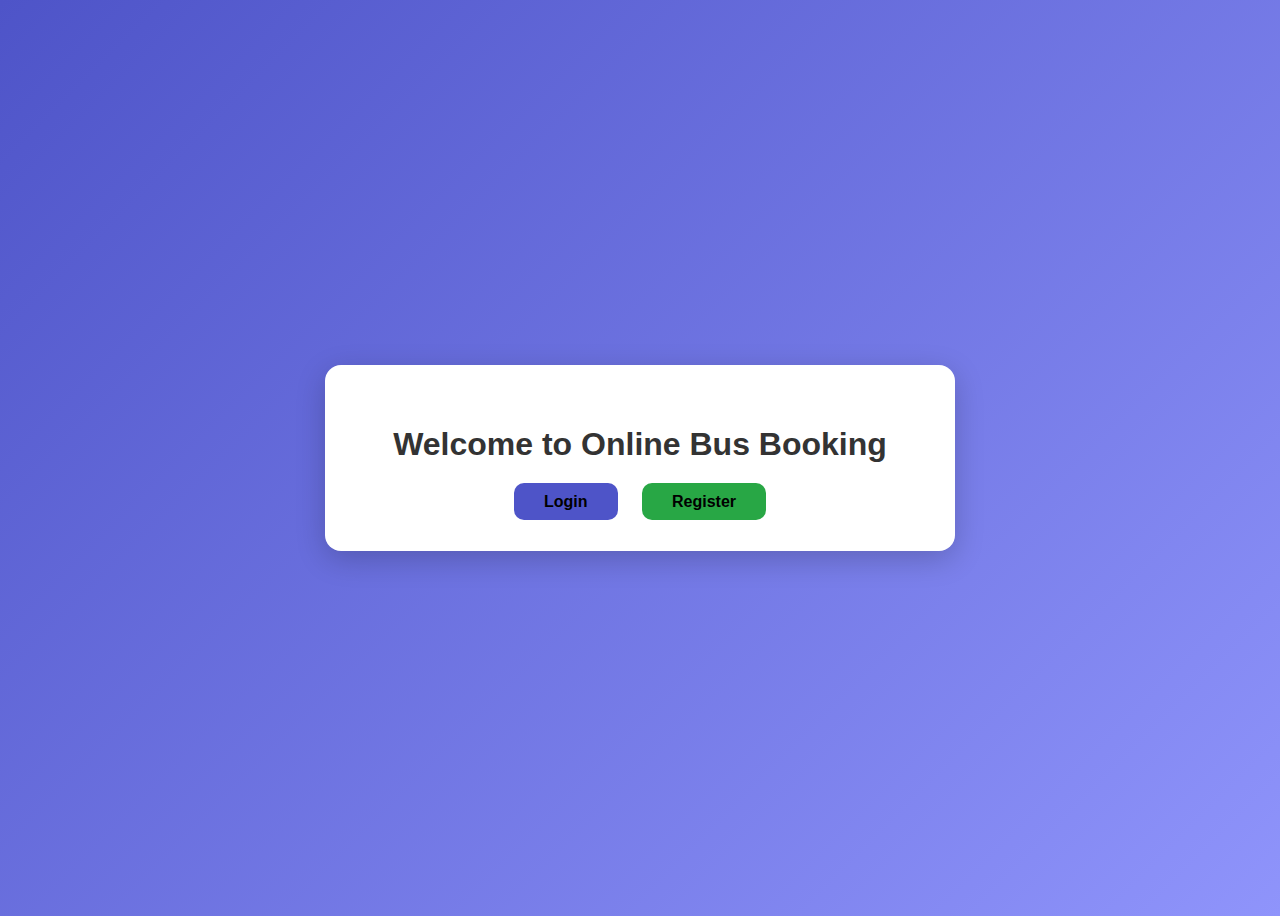
<file: onlineBusBookingdemo/src/main/resources/templates/index.html>
<!DOCTYPE html>
<html xmlns:th="http://www.thymeleaf.org">
<head>
    <meta charset="UTF-8">
    <title>Online Bus Booking</title>
    <link th:href="@{/css/bootstrap.min.css}" rel="stylesheet" />

</head>
<body>
<div class="search-card">
    <h1>Welcome to Online Bus Booking</h1>
    <a class="btn btn-primary" th:href="@{/login}">Login</a>
    <a class="btn btn-success" th:href="@{/register}">Register</a>
</div>
</body> <style>
    body {
      background: linear-gradient(135deg, #4e54c8, #8f94fb);
      height: 100vh;
      display: flex;
      align-items: center;
      justify-content: center;
      font-family: 'Segoe UI', sans-serif;
    }

    .search-card {
      background: #fff;
      border-radius: 16px;
      padding: 40px;
      box-shadow: 0 8px 30px rgba(0, 0, 0, 0.2);
      width: 100%;
      max-width: 550px;
      animation: fadeIn 0.5s ease-in;
      text-align: center;
    }

    @keyframes fadeIn {
      from {
        transform: translateY(20px);
        opacity: 0;
      }
      to {
        transform: translateY(0);
        opacity: 1;
      }
    }

    h1 {
      color: #333;
      margin-bottom: 30px;
      font-weight: 600;
    }

    .btn {
      padding: 10px 30px;
      font-weight: 600;
      margin: 10px;
      border-radius: 10px;
    }

    .btn-primary {
      background-color: #4e54c8;
      border: none;
    }

    .btn-success {
      background-color: #28a745;
      border: none;
    }
</style>
</html>
</file>
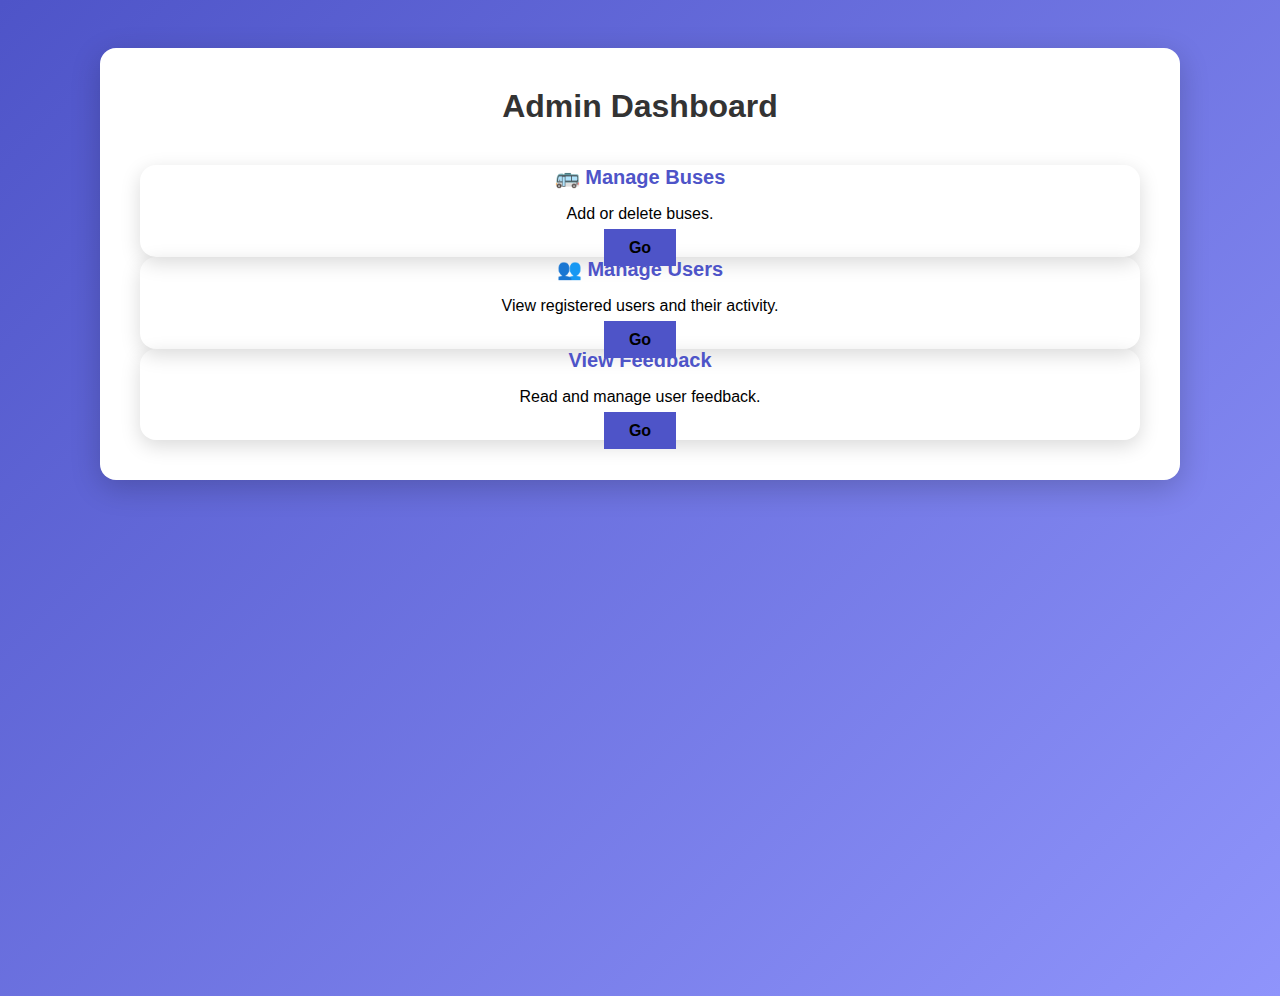
<file: onlineBusBookingdemo/src/main/resources/templates/admin-dasboard.html>
<!DOCTYPE html>
<html xmlns:th="http://www.thymeleaf.org">
<head>
  <meta charset="UTF-8">
  <title>Admin Dashboard</title>
  <link th:href="@{/css/bootstrap.min.css}" rel="stylesheet" />

</head>
<body>
<div class="dashboard-container">
  <div class="dashboard-title">Admin Dashboard</div>

  <div class="row g-4">
    <!-- Manage Buses -->
    <div class="col-md-4">
      <div class="card p-3">
        <div class="card-body">
          <div class="card-title">🚌 Manage Buses</div>
          <p class="card-text">Add or delete buses.</p>
          <a th:href="@{/admin/buses}" class="btn btn-primary">Go</a>
        </div>
      </div>
    </div>

    <!-- Manage Users -->
    <div class="col-md-4">
      <div class="card p-3">
        <div class="card-body">
          <div class="card-title">👥 Manage Users</div>
          <p class="card-text">View registered users and their activity.</p>
          <a th:href="@{/admin/users}" class="btn btn-primary">Go</a>
        </div>
      </div>
    </div>

    <!-- View Feedback -->
    <div class="col-md-4">
      <div class="card p-3">
        <div class="card-body">
          <div class="card-title">View Feedback</div>
          <p class="card-text">Read and manage user feedback.</p>
          <a th:href="@{/admin/feedback}" class="btn btn-primary">Go</a>
        </div>
      </div>
    </div>
  </div>
</div>
</body> <style>
  body {
    background: linear-gradient(135deg, #4e54c8, #8f94fb);
    min-height: 100vh;
    font-family: 'Segoe UI', sans-serif;
    padding: 40px;
  }

  .dashboard-container {
    background: #fff;
    border-radius: 16px;
    padding: 40px;
    max-width: 1000px;
    margin: auto;
    box-shadow: 0 8px 30px rgba(0, 0, 0, 0.2);
    animation: fadeIn 0.5s ease-in;
  }

  .dashboard-title {
    text-align: center;
    font-size: 32px;
    font-weight: 700;
    margin-bottom: 40px;
    color: #333;
  }

  .card {
    border-radius: 16px;
    box-shadow: 0 6px 20px rgba(0, 0, 0, 0.15);
    transition: transform 0.2s ease;
  }

  .card:hover {
    transform: translateY(-5px);
  }

  .card-body {
    text-align: center;
  }

  .card-title {
    font-size: 20px;
    font-weight: 600;
    color: #4e54c8;
  }

  .btn-primary {
    background-color: #4e54c8;
    border: none;
    padding: 10px 25px;
    margin-top: 15px;
    font-weight: 600;
  }

  .btn-primary:hover {
    background-color: #3b3fc4;
  }

  @keyframes fadeIn {
    from { transform: translateY(20px); opacity: 0; }
    to { transform: translateY(0); opacity: 1; }
  }
</style>
</html>
</file>
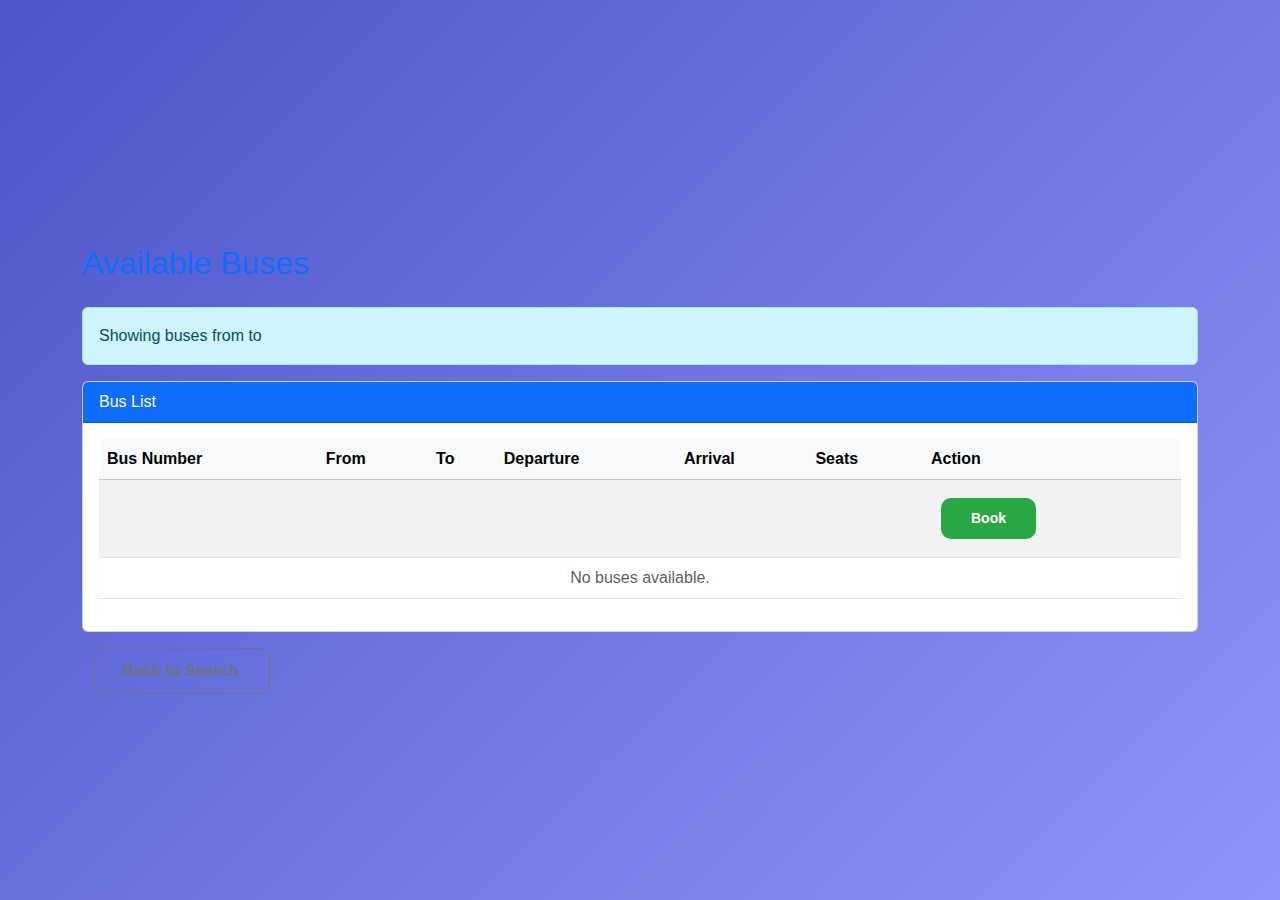
<file: onlineBusBookingdemo/src/main/resources/templates/all-buses.html>
<!DOCTYPE html>
<html xmlns:th="http://www.thymeleaf.org">
<head>
  <title>Available Buses</title>
  <link href="https://cdn.jsdelivr.net/npm/bootstrap@5.3.0/dist/css/bootstrap.min.css" rel="stylesheet">
</head>
<body>
<div class="container mt-5">
  <h2 class="mb-4 text-primary">Available Buses</h2>

  <!-- Optional: Route Info -->
  <div th:if="${fromCity != null and toCity != null}" class="alert alert-info">
    Showing buses from <strong th:text="${fromCity}"></strong> to <strong th:text="${toCity}"></strong>
  </div>

  <!-- Bus Table -->
  <div class="card">
    <div class="card-header bg-primary text-white">Bus List</div>
    <div class="card-body">
      <table class="table table-striped table-hover">
        <thead class="table-light">
        <tr>
          <th>Bus Number</th>
          <th>From</th>
          <th>To</th>
          <th>Departure</th>
          <th>Arrival</th>
          <th>Seats</th>
          <th>Action</th>
        </tr>
        </thead>
        <tbody>
        <tr th:each="bus : ${buses}">
          <td th:text="${bus.busNumber}"></td>
          <td th:text="${bus.fromCity}"></td>
          <td th:text="${bus.toCity}"></td>
          <td th:text="${bus.departureTime}"></td>
          <td th:text="${bus.arrivalTime}"></td>
          <td th:text="${bus.seats}"></td>
          <td>
            <a th:href="@{'/user/book-seat/' + ${bus.id}}" class="btn btn-sm btn-success">Book</a>
          </td>
        </tr>
        <tr th:if="${#lists.isEmpty(buses)}">
          <td colspan="7" class="text-center text-muted">No buses available.</td>
        </tr>
        </tbody>
      </table>
    </div>
  </div>

  <a href="/user/search" class="btn btn-outline-secondary mt-3">Back to Search</a>
</div>
</body>
<style>
  body {
    background: linear-gradient(135deg, #4e54c8, #8f94fb);
    height: 100vh;
    display: flex;
    align-items: center;
    justify-content: center;
    font-family: 'Segoe UI', sans-serif;
  }

  .search-card {
    background: #fff;
    border-radius: 16px;
    padding: 40px;
    box-shadow: 0 8px 30px rgba(0, 0, 0, 0.2);
    width: 100%;
    max-width: 550px;
    animation: fadeIn 0.5s ease-in;
    text-align: center;
  }

  @keyframes fadeIn {
    from {
      transform: translateY(20px);
      opacity: 0;
    }
    to {
      transform: translateY(0);
      opacity: 1;
    }
  }

  h1 {
    color: #333;
    margin-bottom: 30px;
    font-weight: 600;
  }

  .btn {
    padding: 10px 30px;
    font-weight: 600;
    margin: 10px;
    border-radius: 10px;
  }

  .btn-primary {
    background-color: #4e54c8;
    border: none;
  }

  .btn-success {
    background-color: #28a745;
    border: none;
  }
</style>
</html>
</file>
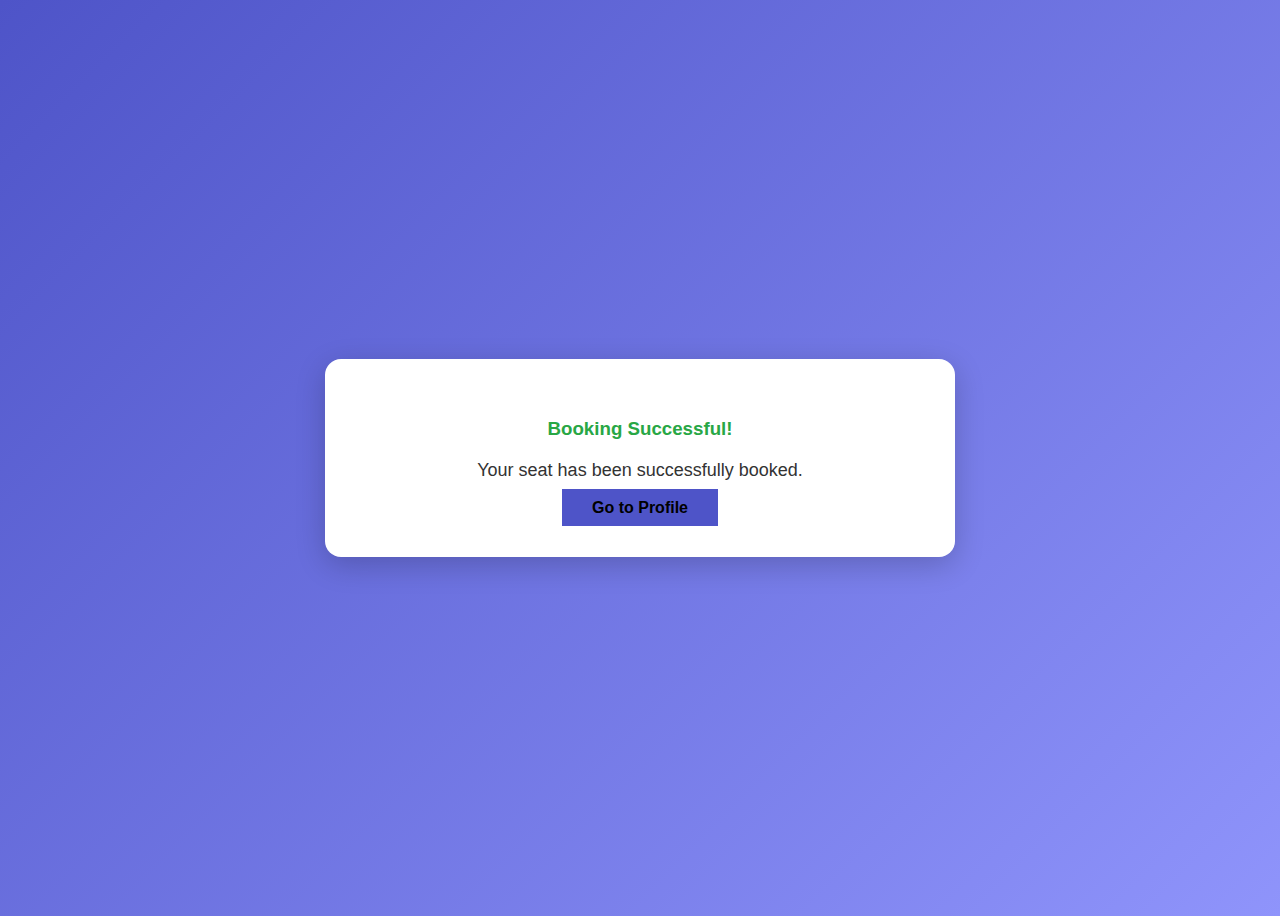
<file: onlineBusBookingdemo/src/main/resources/templates/booking-success.html>
<!DOCTYPE html>
<html xmlns:th="http://www.thymeleaf.org">
<head>
    <meta charset="UTF-8">
    <title>Booking Confirmed</title>
    <link th:href="@{/css/bootstrap.min.css}" rel="stylesheet"/>
    <style>
        body {
          background: linear-gradient(135deg, #4e54c8, #8f94fb);
          height: 100vh;
          display: flex;
          align-items: center;
          justify-content: center;
          font-family: 'Segoe UI', sans-serif;
        }

        .search-card {
          background: #fff;
          border-radius: 16px;
          padding: 40px;
          box-shadow: 0 8px 30px rgba(0, 0, 0, 0.2);
          width: 100%;
          max-width: 550px;
          animation: fadeIn 0.5s ease-in;
          text-align: center;
        }

        @keyframes fadeIn {
          from { transform: translateY(20px); opacity: 0; }
          to { transform: translateY(0); opacity: 1; }
        }

        h3 {
          color: #28a745;
          font-weight: 700;
        }

        p {
          font-size: 18px;
          margin-top: 20px;
          color: #333;
        }

        .btn-primary {
          margin-top: 30px;
          background-color: #4e54c8;
          border: none;
          font-weight: 600;
          padding: 10px 30px;
        }
    </style>
</head>
<body>

<div class="search-card">
    <input type="hidden" name="userId" th:value="${userId}" />
    <h3>Booking Successful!</h3>
    <p>Your seat has been successfully booked.</p>
    <a th:href="@{'/profile/' + ${userId}}" class="btn btn-primary">Go to Profile</a>
</div>
</body>
</html>
</file>
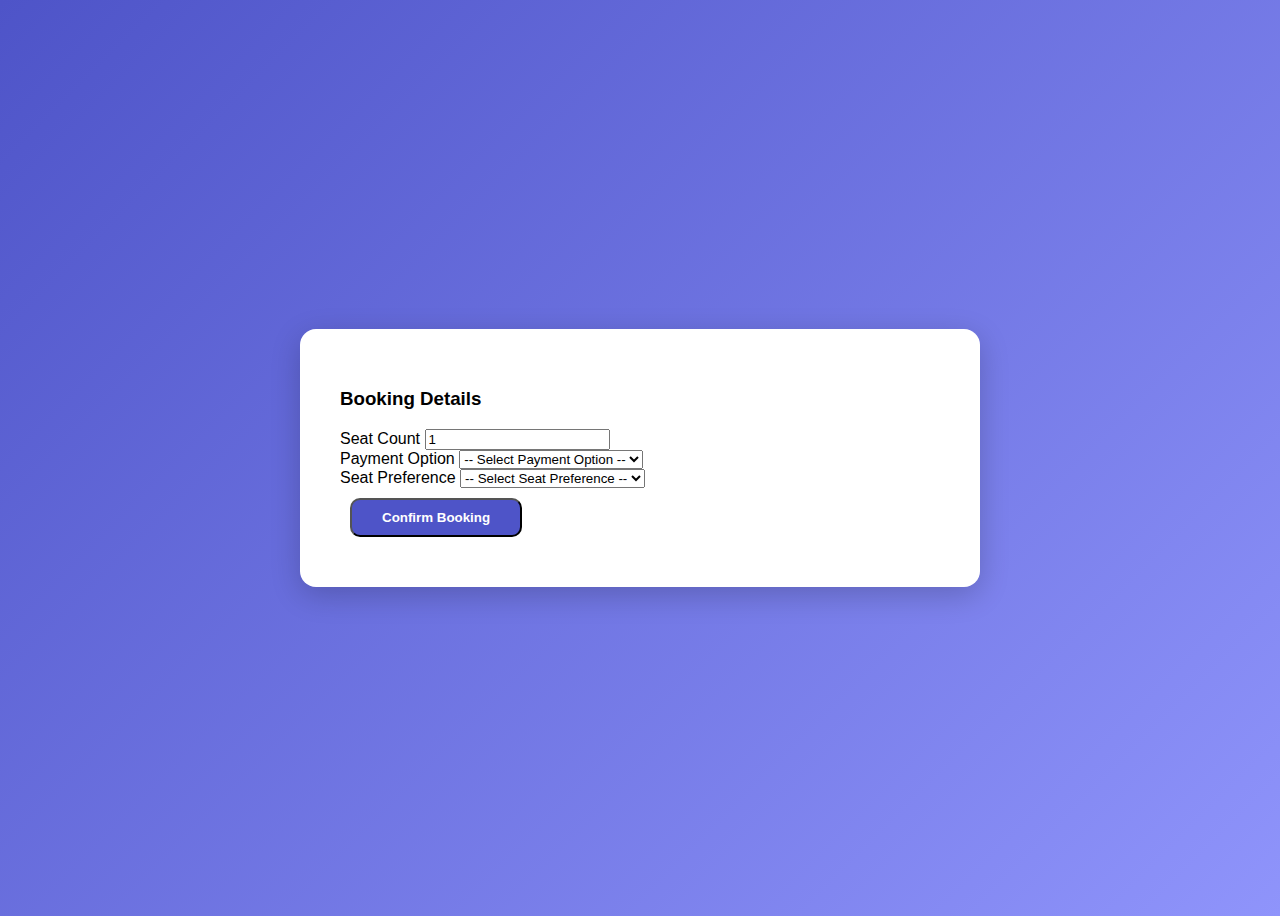
<file: onlineBusBookingdemo/src/main/resources/templates/booking.html>
<!DOCTYPE html>
<html xmlns:th="http://www.thymeleaf.org">
<head>
    <meta charset="UTF-8">
    <title>Confirm Booking</title>
    <link rel="stylesheet" th:href="@{/css/bootstrap.min.css}" />
    <style>
        body {
          background: linear-gradient(135deg, #4e54c8, #8f94fb);
          min-height: 100vh;
          display: flex;
          align-items: center;
          justify-content: center;
        }

        .booking-form {
          background: #fff;
          border-radius: 16px;
          padding: 40px;
          box-shadow: 0 8px 30px rgba(0, 0, 0, 0.2);
          width: 100%;
          max-width: 600px;
        }

        .form-label {
          font-weight: 500;
        }

        .btn-book {
          background-color: #4e54c8;
          color: white;
          font-weight: 600;
        }

        .form-control[readonly] {
          background-color: #f9f9f9;
        }
    </style>
</head>
<body>

<div class="booking-form">
    <h3 class="text-center mb-4">Booking Details</h3>

    <form th:action="@{/confirm-booking}" method="post" th:object="${booking}">
        <!-- Hidden fields -->
        <input type="hidden" name="userId" th:value="${userId}" />
        <input type="hidden" name="busId" th:value="${busId}" />

        <input type="hidden" id="pricePerSeat" th:value="${pricePerSeat}" />

        <!-- Seat Count -->
        <div class="mb-3">
            <label class="form-label">Seat Count</label>
            <input type="number" name="seatCount" id="seatCount" min="1" class="form-control" value="1" required />
        </div>

        <!-- Payment Option -->
        <div class="mb-3">
            <label class="form-label">Payment Option</label>
            <select name="paymentOption" class="form-select" required>
                <option value="">-- Select Payment Option --</option>
                <option value="UPI">UPI</option>
                <option value="Credit Card">Credit Card</option>
                <option value="Debit Card">Debit Card</option>
                <option value="Net Banking">Net Banking</option>
                <option value="Cash on Arrival">Cash on Arrival</option>
            </select>
        </div>

        <!-- Seat Preference -->
        <div class="mb-3">
            <label class="form-label">Seat Preference</label>
            <select name="seatPreferences" class="form-select" required>
                <option value="">-- Select Seat Preference --</option>
                <option value="Window">Window</option>
                <option value="Aisle">Aisle</option>
                <option value="Front">Front</option>
                <option value="Back">Back</option>
                <option value="Middle">Middle</option>
            </select>
        </div>

        <div class="text-center">
            <button type="submit" class="btn btn-book btn-lg">Confirm Booking</button>
        </div>
    </form>
</div>
<style>
    body {
      background: linear-gradient(135deg, #4e54c8, #8f94fb);
      height: 100vh;
      display: flex;
      align-items: center;
      justify-content: center;
      font-family: 'Segoe UI', sans-serif;
    }

    .search-card {
      background: #fff;
      border-radius: 16px;
      padding: 40px;
      box-shadow: 0 8px 30px rgba(0, 0, 0, 0.2);
      width: 100%;
      max-width: 550px;
      animation: fadeIn 0.5s ease-in;
      text-align: center;
    }

    @keyframes fadeIn {
      from {
        transform: translateY(20px);
        opacity: 0;
      }
      to {
        transform: translateY(0);
        opacity: 1;
      }
    }

    h1 {
      color: #333;
      margin-bottom: 30px;
      font-weight: 600;
    }

    .btn {
      padding: 10px 30px;
      font-weight: 600;
      margin: 10px;
      border-radius: 10px;
    }

    .btn-primary {
      background-color: #4e54c8;
      border: none;
    }

    .btn-success {
      background-color: #28a745;
      border: none;
    }
</style>
</body>
</html>
</file>
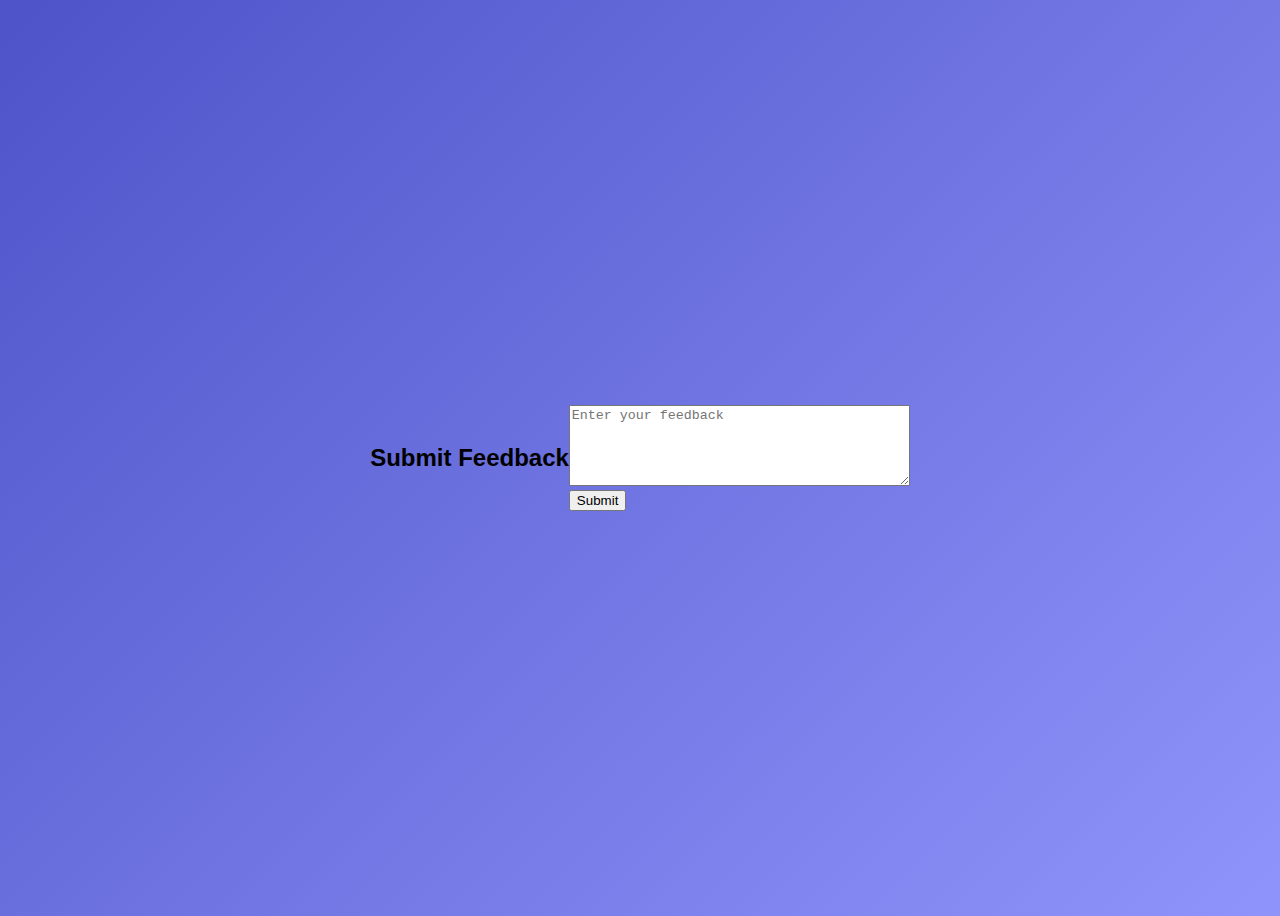
<file: onlineBusBookingdemo/src/main/resources/templates/feedback-form.html>
<!DOCTYPE html>
<html xmlns:th="http://www.thymeleaf.org">
<head>
    <title>Feedback Form</title>
</head>
<body>
<h2>Submit Feedback</h2>
<form th:action="@{/feedback/submit}" method="post">
    <input type="hidden" name="userId" th:value="${userId}" />
    <textarea name="message" rows="5" cols="40" placeholder="Enter your feedback"></textarea><br>
    <button type="submit">Submit</button>
</form>
</body><style>
    body {
      background: linear-gradient(135deg, #4e54c8, #8f94fb);
      height: 100vh;
      display: flex;
      align-items: center;
      justify-content: center;
      font-family: 'Segoe UI', sans-serif;
    }

    .search-card {
      background: #fff;
      border-radius: 16px;
      padding: 40px;
      box-shadow: 0 8px 30px rgba(0, 0, 0, 0.2);
      width: 100%;
      max-width: 550px;
      animation: fadeIn 0.5s ease-in;
      text-align: center;
    }

    @keyframes fadeIn {
      from {
        transform: translateY(20px);
        opacity: 0;
      }
      to {
        transform: translateY(0);
        opacity: 1;
      }
    }

    h1 {
      color: #333;
      margin-bottom: 30px;
      font-weight: 600;
    }

    .btn {
      padding: 10px 30px;
      font-weight: 600;
      margin: 10px;
      border-radius: 10px;
    }

    .btn-primary {
      background-color: #4e54c8;
      border: none;
    }

    .btn-success {
      background-color: #28a745;
      border: none;
    }
</style>
</html>
</file>
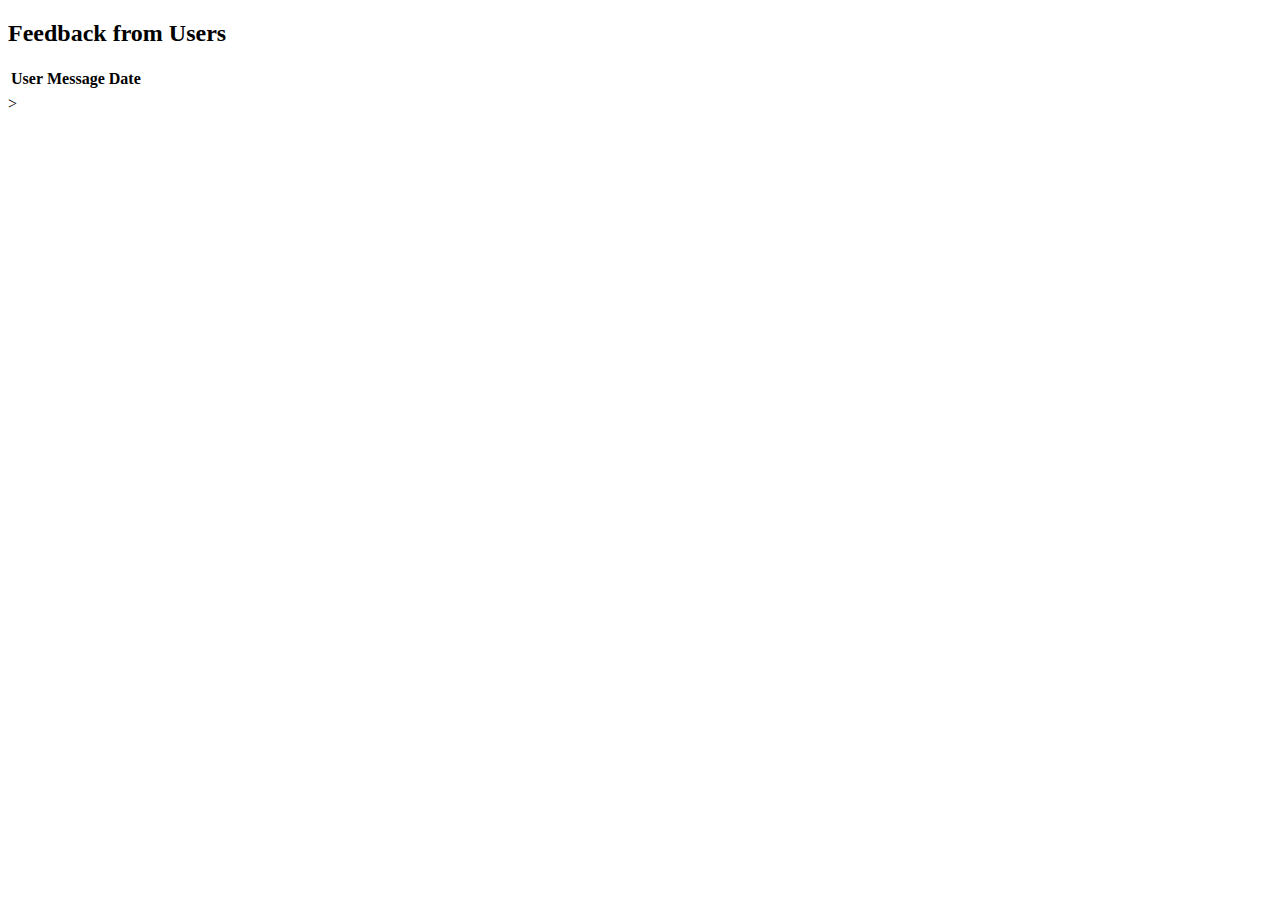
<file: onlineBusBookingdemo/src/main/resources/templates/feedback-list.html>
<!DOCTYPE html>
<html xmlns:th="http://www.thymeleaf.org">
<head>
    <title>All Feedback</title>
</head>
<body>
<h2>Feedback from Users</h2>
<table>
    <tr>
        <th>User</th>
        <th>Message</th>
        <th>Date</th>
    </tr>
    <tr th:each="f : ${feedbacks}">
        <td th:text="${f.user.name}"></td>
        <td th:text="${f.message}"></td>
        <td th:text="${f.date}"></td>
    </tr>
</table>
</body>
</html>
>
</file>
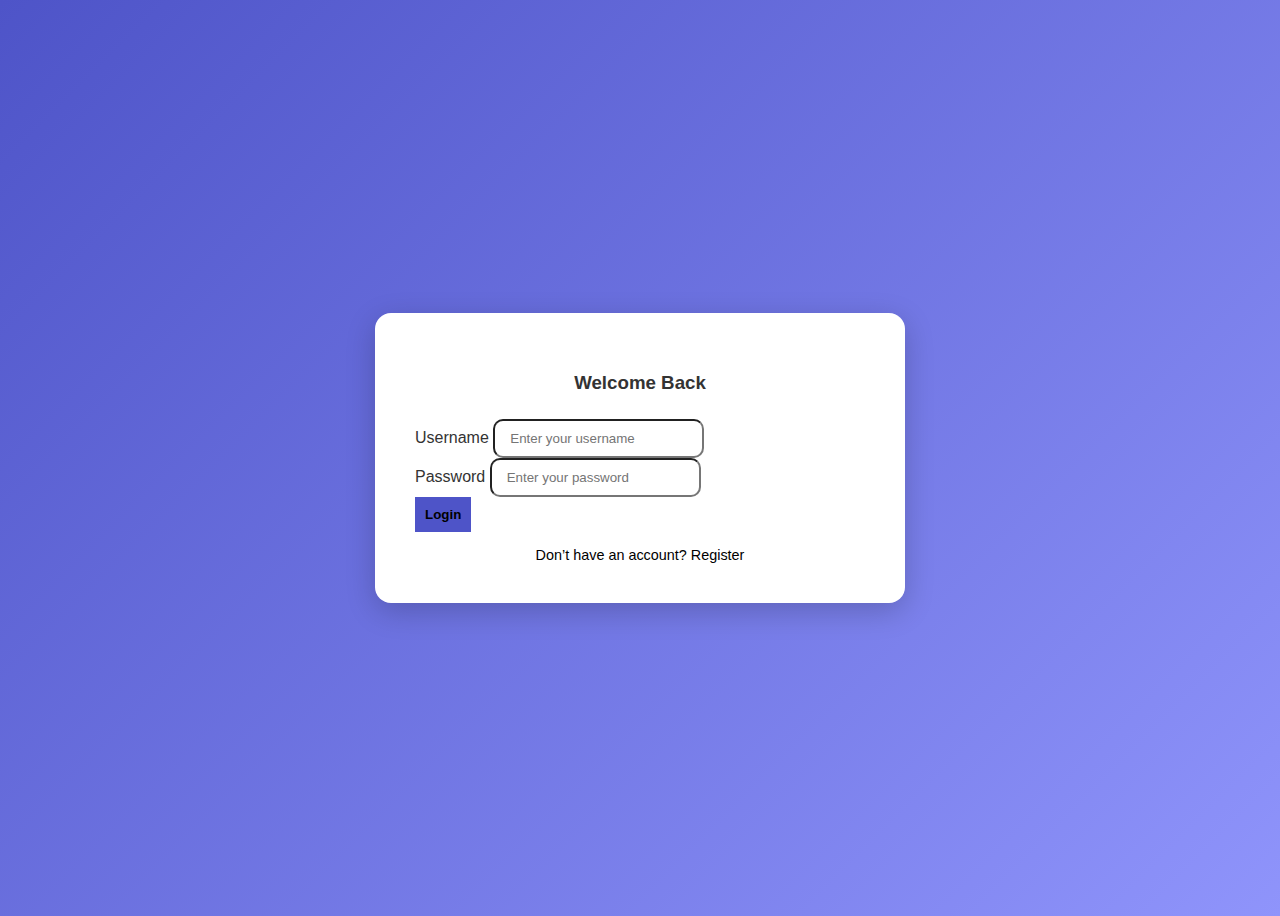
<file: onlineBusBookingdemo/src/main/resources/templates/login.html>
<!DOCTYPE html>
<html xmlns:th="http://www.thymeleaf.org">
<head>
  <meta charset="UTF-8">
  <title>Login</title>
  <link th:href="@{/css/bootstrap.min.css}" rel="stylesheet" />

</head>
<body>
<div class="login-card">
  <h3>Welcome Back</h3>

  <form th:action="@{/login}" method="post" th:object="${user}">
    <div class="mb-3">
      <label class="form-label">Username</label>
      <input type="text" name="username" class="form-control" placeholder="Enter your username" required />
    </div>

    <div class="mb-3">
      <label class="form-label">Password</label>
      <input type="password" name="password" class="form-control" placeholder="Enter your password" required />
    </div>

    <div class="d-grid">
      <button type="submit" class="btn btn-primary">Login</button>
    </div>

    <a th:href="@{/register}" class="link-register text-dark">Don’t have an account? Register</a>
  </form>
</div>
</body><style>
  body {
      background: linear-gradient(135deg, #4e54c8, #8f94fb);
      height: 100vh;
      display: flex;
      align-items: center;
      justify-content: center;
      font-family: 'Segoe UI', sans-serif;
  }

  .login-card {
      background: #fff;
      border-radius: 16px;
      padding: 40px;
      box-shadow: 0 8px 30px rgba(0, 0, 0, 0.2);
      width: 100%;
      max-width: 450px;
      animation: fadeIn 0.5s ease-in;
  }

  @keyframes fadeIn {
      from {
          transform: translateY(20px);
          opacity: 0;
      }
      to {
          transform: translateY(0);
          opacity: 1;
      }
  }

  .login-card h3 {
      text-align: center;
      margin-bottom: 25px;
      font-weight: 600;
      color: #333;
  }

  .form-label {
      margin-bottom: 5px;
      font-weight: 500;
      color: #333;
  }

  .form-control {
      border-radius: 10px;
      padding: 10px 15px;
  }

  .btn-primary {
      background-color: #4e54c8;
      border: none;
      padding: 10px;
      font-weight: 600;
      transition: 0.3s;
  }

  .btn-primary:hover {
      background-color: #3b3fc4;
  }

  .text-danger {
      font-size: 0.8rem;
  }

  .link-register {
      display: block;
      margin-top: 15px;
      text-align: center;
      font-size: 0.9rem;
  }
</style>
</html>
</file>
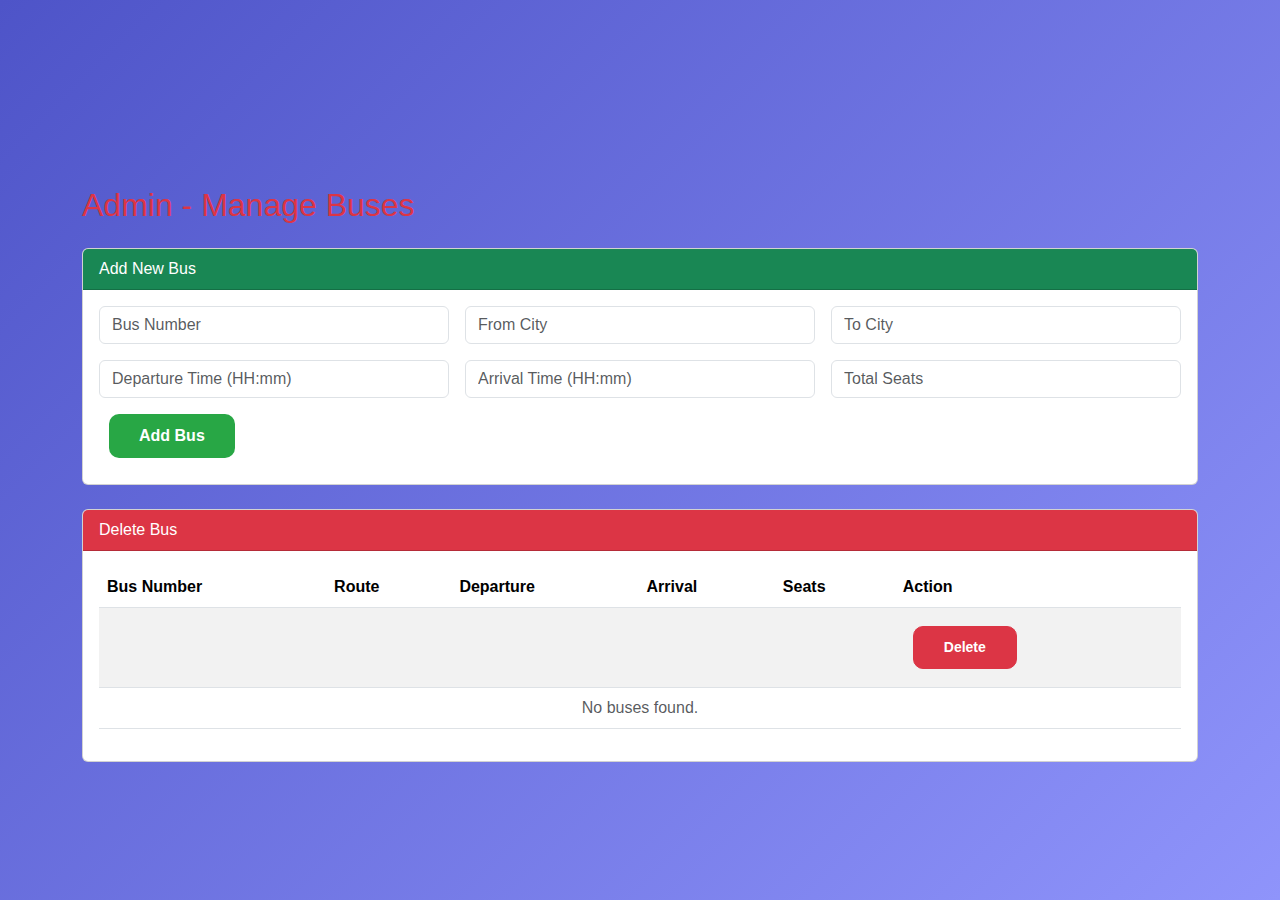
<file: onlineBusBookingdemo/src/main/resources/templates/manage-buses.html>
<!DOCTYPE html>
<html xmlns:th="http://www.thymeleaf.org">
<head>
    <title>Manage Buses - Admin</title>
    <link href="https://cdn.jsdelivr.net/npm/bootstrap@5.3.0/dist/css/bootstrap.min.css" rel="stylesheet">
</head>
<body>
<div class="container mt-5">
    <h2 class="mb-4 text-danger">Admin - Manage Buses</h2>

    <!-- Add Bus Form -->
    <div class="card mb-4">
        <div class="card-header bg-success text-white">Add New Bus</div>
        <div class="card-body">
            <form th:action="@{/buses/add-bus}" method="post">
                <div class="row g-3">
                    <div class="col-md-4">
                        <input type="text" name="busNumber" class="form-control" placeholder="Bus Number" required>
                    </div>
                    <div class="col-md-4">
                        <input type="text" name="fromCity" class="form-control" placeholder="From City" required>
                    </div>
                    <div class="col-md-4">
                        <input type="text" name="toCity" class="form-control" placeholder="To City" required>
                    </div>
                    <div class="col-md-4">
                        <input type="text" name="departureTime" class="form-control" placeholder="Departure Time (HH:mm)" required>
                    </div>
                    <div class="col-md-4">
                        <input type="text" name="arrivalTime" class="form-control" placeholder="Arrival Time (HH:mm)" required>
                    </div>
                    <div class="col-md-4">
                        <input type="number" name="seats" class="form-control" placeholder="Total Seats" required>
                    </div>
                </div>
                <button class="btn btn-success mt-3">Add Bus</button>
            </form>
        </div>
    </div>


    <div class="card">
        <div class="card-header bg-danger text-white">Delete Bus</div>
        <div class="card-body">
            <table class="table table-striped">
                <thead>
                <tr>
                    <th>Bus Number</th>
                    <th>Route</th>
                    <th>Departure</th>
                    <th>Arrival</th>
                    <th>Seats</th>
                    <th>Action</th>
                </tr>
                </thead>
                <tbody>
                <tr th:each="bus : ${buses}">
                    <td th:text="${bus.busNumber}"></td>
                    <td th:text="${bus.fromCity + ' → ' + bus.toCity}"></td>
                    <td th:text="${bus.departureTime}"></td>
                    <td th:text="${bus.arrivalTime}"></td>
                    <td th:text="${bus.seats}"></td>
                    <td>
                        <form th:action="@{'/admin/delete-bus/' + ${bus.id}}" method="post">
                            <button class="btn btn-sm btn-danger" onclick="return confirm('Delete this bus?')">Delete</button>
                        </form>
                    </td>
                </tr>
                <tr th:if="${#lists.isEmpty(buses)}">
                    <td colspan="6" class="text-center text-muted">No buses found.</td>
                </tr>
                </tbody>
            </table>
        </div>
    </div>

</div>
</body> <style>
    body {
      background: linear-gradient(135deg, #4e54c8, #8f94fb);
      height: 100vh;
      display: flex;
      align-items: center;
      justify-content: center;
      font-family: 'Segoe UI', sans-serif;
    }

    .search-card {
      background: #fff;
      border-radius: 16px;
      padding: 40px;
      box-shadow: 0 8px 30px rgba(0, 0, 0, 0.2);
      width: 100%;
      max-width: 550px;
      animation: fadeIn 0.5s ease-in;
      text-align: center;
    }

    @keyframes fadeIn {
      from {
        transform: translateY(20px);
        opacity: 0;
      }
      to {
        transform: translateY(0);
        opacity: 1;
      }
    }

    h1 {
      color: #333;
      margin-bottom: 30px;
      font-weight: 600;
    }

    .btn {
      padding: 10px 30px;
      font-weight: 600;
      margin: 10px;
      border-radius: 10px;
    }

    .btn-primary {
      background-color: #4e54c8;
      border: none;
    }

    .btn-success {
      background-color: #28a745;
      border: none;
    }
</style>
</html>
</file>
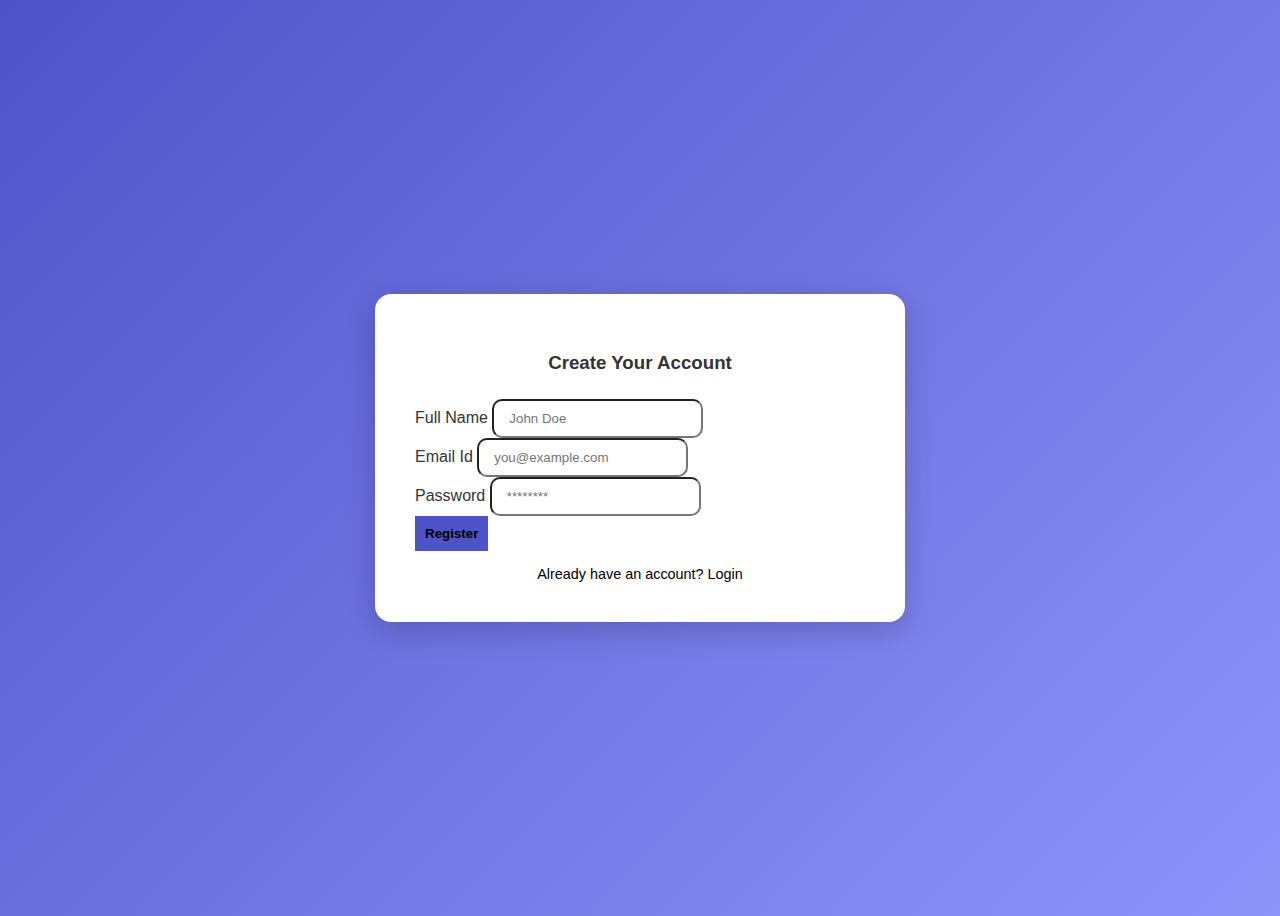
<file: onlineBusBookingdemo/src/main/resources/templates/register.html>
<!DOCTYPE html>
<html xmlns:th="http://www.thymeleaf.org">
<head>
    <meta charset="UTF-8">
    <title>Register</title>
    <link th:href="@{/css/bootstrap.min.css}" rel="stylesheet" />

</head>
<body>
<div class="register-card">
    <h3>Create Your Account</h3>

    <form th:action="@{/register}" method="post" th:object="${user}">
        <div class="mb-3">
            <label class="form-label">Full Name</label>
            <input type="text" th:field="*{name}" class="form-control" placeholder="John Doe" required />
            <div class="text-danger" th:if="${#fields.hasErrors('name')}" th:errors="*{fullName}"></div>
        </div>

        <div class="mb-3">
            <label class="form-label">Email Id  </label>
            <input type="email" th:field="*{email}" class="form-control" placeholder="you@example.com" required />
            <div class="text-danger" th:if="${#fields.hasErrors('email')}" th:errors="*{email}"></div>
        </div>



        <div class="mb-3">
            <label class="form-label">Password</label>
            <input type="password" th:field="*{password}" class="form-control" placeholder="********" required />
            <div class="text-danger" th:if="${#fields.hasErrors('password')}" th:errors="*{password}"></div>
        </div>

        <div class="d-grid">
            <button type="submit" class="btn btn-primary">Register</button>
        </div>

        <a th:href="@{/login}" class="link-login text-dark">Already have an account? Login</a>
    </form>
</div>
</body>
<style>
    body {
        background: linear-gradient(135deg, #4e54c8, #8f94fb);
        height: 100vh;
        display: flex;
        align-items: center;
        justify-content: center;
        font-family: 'Segoe UI', sans-serif;
    }

    .register-card {
        background: #fff;
        border-radius: 16px;
        padding: 40px;
        box-shadow: 0 8px 30px rgba(0, 0, 0, 0.2);
        width: 100%;
        max-width: 450px;
        animation: fadeIn 0.5s ease-in;
    }

    @keyframes fadeIn {
        from {
            transform: translateY(20px);
            opacity: 0;
        }
        to {
            transform: translateY(0);
            opacity: 1;
        }
    }

    .register-card h3 {
        text-align: center;
        margin-bottom: 25px;
        font-weight: 600;
        color: #333;
    }

    .form-label {
        margin-bottom: 5px;
        font-weight: 500;
        color: #333;
    }

    .form-control {
        border-radius: 10px;
        padding: 10px 15px;
    }

    .btn-primary {
        background-color: #4e54c8;
        border: none;
        padding: 10px;
        font-weight: 600;
        transition: 0.3s;
    }

    .btn-primary:hover {
        background-color: #3b3fc4;
    }

    .text-danger {
        font-size: 0.8rem;
    }

    .link-login {
        display: block;
        margin-top: 15px;
        text-align: center;
        font-size: 0.9rem;
    }
</style>
</html>
</file>
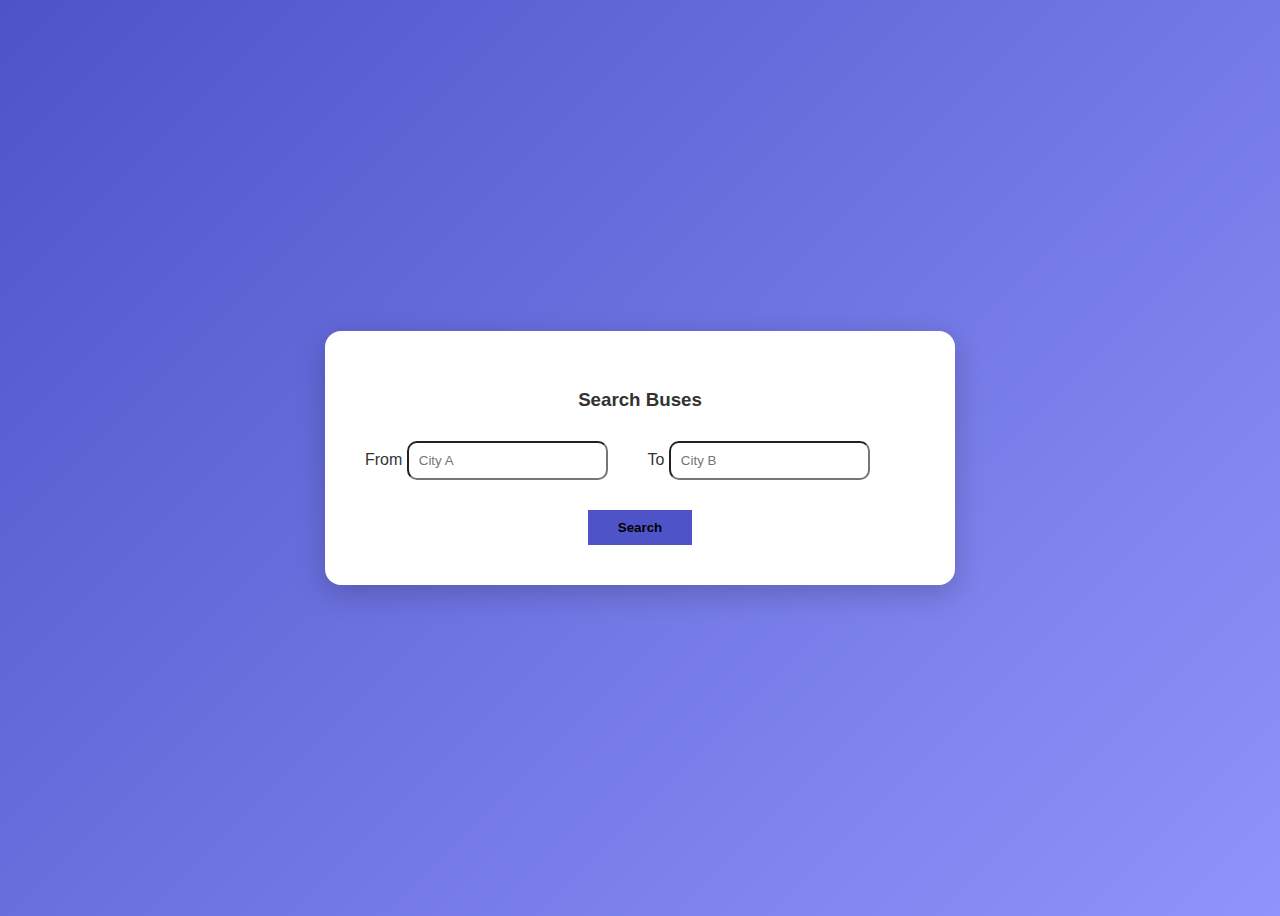
<file: onlineBusBookingdemo/src/main/resources/templates/search-buses.html>
<!DOCTYPE html>
<html xmlns:th="http://www.thymeleaf.org">
<head>
  <meta charset="UTF-8">
  <title>Search Buses</title>
  <link th:href="@{/css/bootstrap.min.css}" rel="stylesheet" />

</head>
<body>
<div class="search-card">
  <h3>Search Buses</h3>

  <form th:action="@{buses/search}" method="post">
    <div class="input-row mb-3">
      <div class="form-group">
        <input type="hidden" name="userId" th:value="${userId}" />
        <label class="form-label">From</label>
        <input type="text" name="fromDestination" class="form-control" placeholder="City A" required />
      </div>

      <div class="form-group">
        <label class="form-label">To</label>
        <input type="text" name="toDestination" class="form-control" placeholder="City B" required />
      </div>
    </div>

    <div class="button-wrapper">
      <button type="submit" class="btn btn-primary">Search</button>
    </div>
  </form>
</div>
</body>
<style>
  body {
      background: linear-gradient(135deg, #4e54c8, #8f94fb);
      height: 100vh;
      display: flex;
      align-items: center;
      justify-content: center;
      font-family: 'Segoe UI', sans-serif;
  }

  .search-card {
      background: #fff;
      border-radius: 16px;
      padding: 40px;
      box-shadow: 0 8px 30px rgba(0, 0, 0, 0.2);
      width: 100%;
      max-width: 550px;
      animation: fadeIn 0.5s ease-in;
  }

  @keyframes fadeIn {
      from {
          transform: translateY(20px);
          opacity: 0;
      }
      to {
          transform: translateY(0);
          opacity: 1;
      }
  }

  .search-card h3 {
      text-align: center;
      margin-bottom: 30px;
      font-weight: 600;
      color: #333;
  }

  .form-label {
      font-weight: 500;
      color: #333;
  }

  .form-control {
      border-radius: 10px;
      padding: 10px;
  }

  .btn-primary {
      background-color: #4e54c8;
      border: none;
      font-weight: 600;
      padding: 10px 30px;
  }

  .btn-primary:hover {
      background-color: #3b3fc4;
  }

  .input-row {
      display: flex;
      gap: 15px;
  }

  .input-row .form-group {
      flex: 1;
  }

  .button-wrapper {
      text-align: center;
      margin-top: 30px;
  }
</style>
</html>
</file>
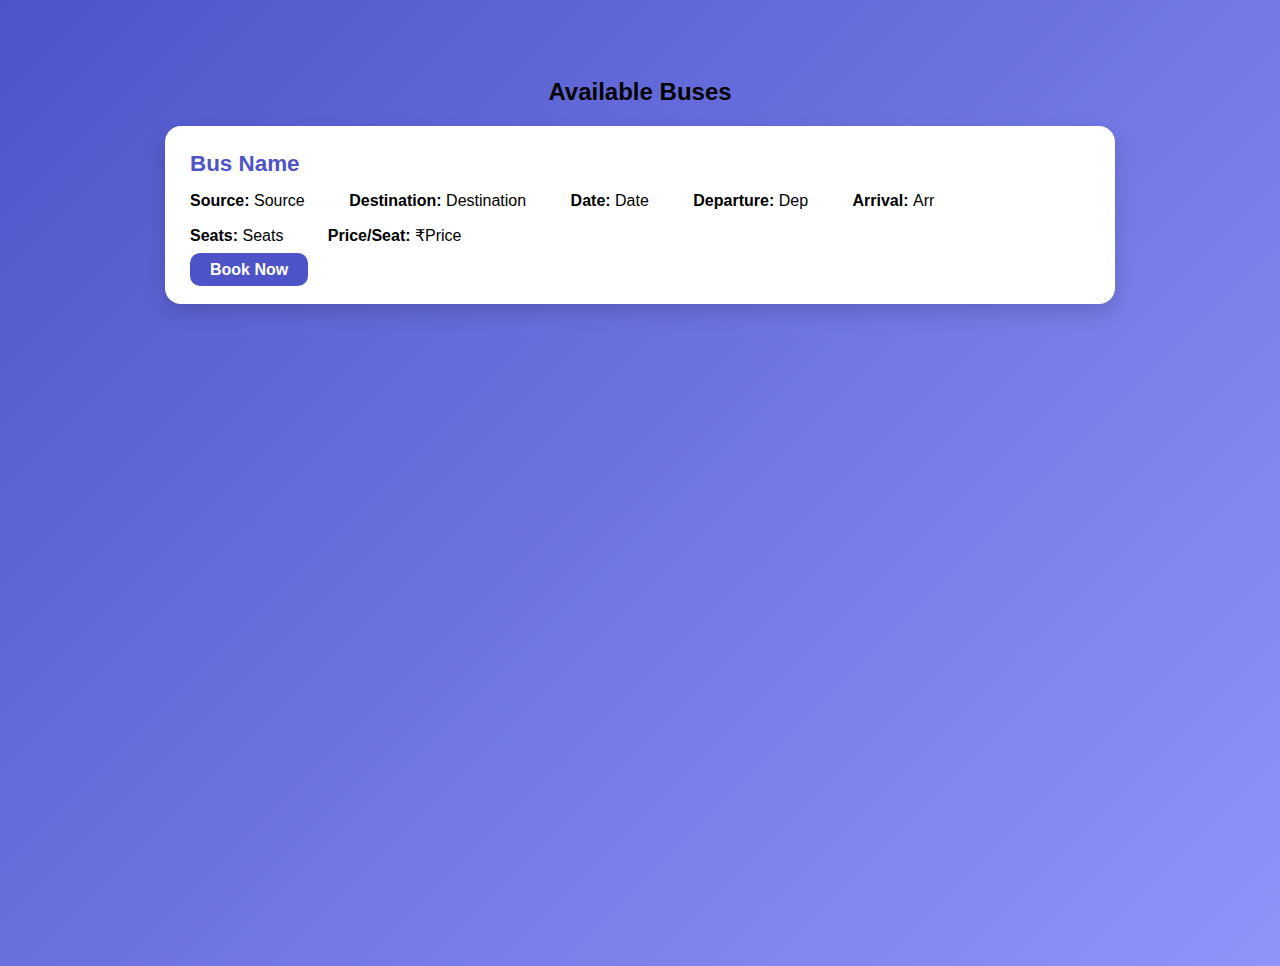
<file: onlineBusBookingdemo/src/main/resources/templates/search-result.html>
<!DOCTYPE html>
<html xmlns:th="http://www.thymeleaf.org">
<head>
    <meta charset="UTF-8">
    <title>Available Buses</title>
    <link th:href="@{/css/bootstrap.min.css}" rel="stylesheet" />

</head>
<body>
<input type="hidden" name="userId" th:value="${userId}" />
<h2 class="text-white mb-4">Available Buses</h2>

<div th:each="bus : ${buses}" class="bus-card">

    <div class="bus-header" th:text="${bus.name}">Bus Name</div>
    <div class="bus-details">
        <span><strong>Source:</strong> <span th:text="${bus.source}">Source</span></span>
        <span><strong>Destination:</strong> <span th:text="${bus.destination}">Destination</span></span>
        <span><strong>Date:</strong> <span th:text="${bus.travelDate}">Date</span></span>
        <span><strong>Departure:</strong> <span th:text="${bus.departureTime}">Dep</span></span>
        <span><strong>Arrival:</strong> <span th:text="${bus.arrivalTime}">Arr</span></span>
        <span><strong>Seats:</strong> <span th:text="${bus.totalSeats}">Seats</span></span>
        <span><strong>Price/Seat:</strong> ₹<span th:text="${bus.pricePerSeat}">Price</span></span>
    </div>
    <div class="mt-3">
        <a th:href="@{'/bus/' + ${bus.id} + '/' + ${userId} + '/select'}" class="btn btn-view">Book Now</a>
    </div>
</div>

</body>
<style>
    body {
        background: linear-gradient(135deg, #4e54c8, #8f94fb);
        min-height: 100vh;
        display: flex;
        flex-direction: column;
        align-items: center;
        justify-content: start;
        padding-top: 50px;
        font-family: 'Segoe UI', sans-serif;
    }

    .bus-card {
        background: #fff;
        border-radius: 16px;
        padding: 25px;
        box-shadow: 0 8px 20px rgba(0, 0, 0, 0.15);
        margin-bottom: 20px;
        width: 90%;
        max-width: 900px;
        animation: fadeIn 0.5s ease-in;
    }

    @keyframes fadeIn {
        from {
            transform: translateY(20px);
            opacity: 0;
        }
        to {
            transform: translateY(0);
            opacity: 1;
        }
    }

    .bus-header {
        font-size: 1.4rem;
        font-weight: bold;
        color: #4e54c8;
        margin-bottom: 15px;
    }

    .bus-details span {
        display: inline-block;
        margin-right: 20px;
        margin-bottom: 8px;
        font-weight: 500;
    }

    .btn-view {
        background-color: #4e54c8;
        color: #fff;
        font-weight: 600;
        padding: 8px 20px;
        border-radius: 10px;
        border: none;
        transition: background-color 0.3s ease;
    }

    .btn-view:hover {
        background-color: #3b3fc4;
    }
</style>
</html>
</file>
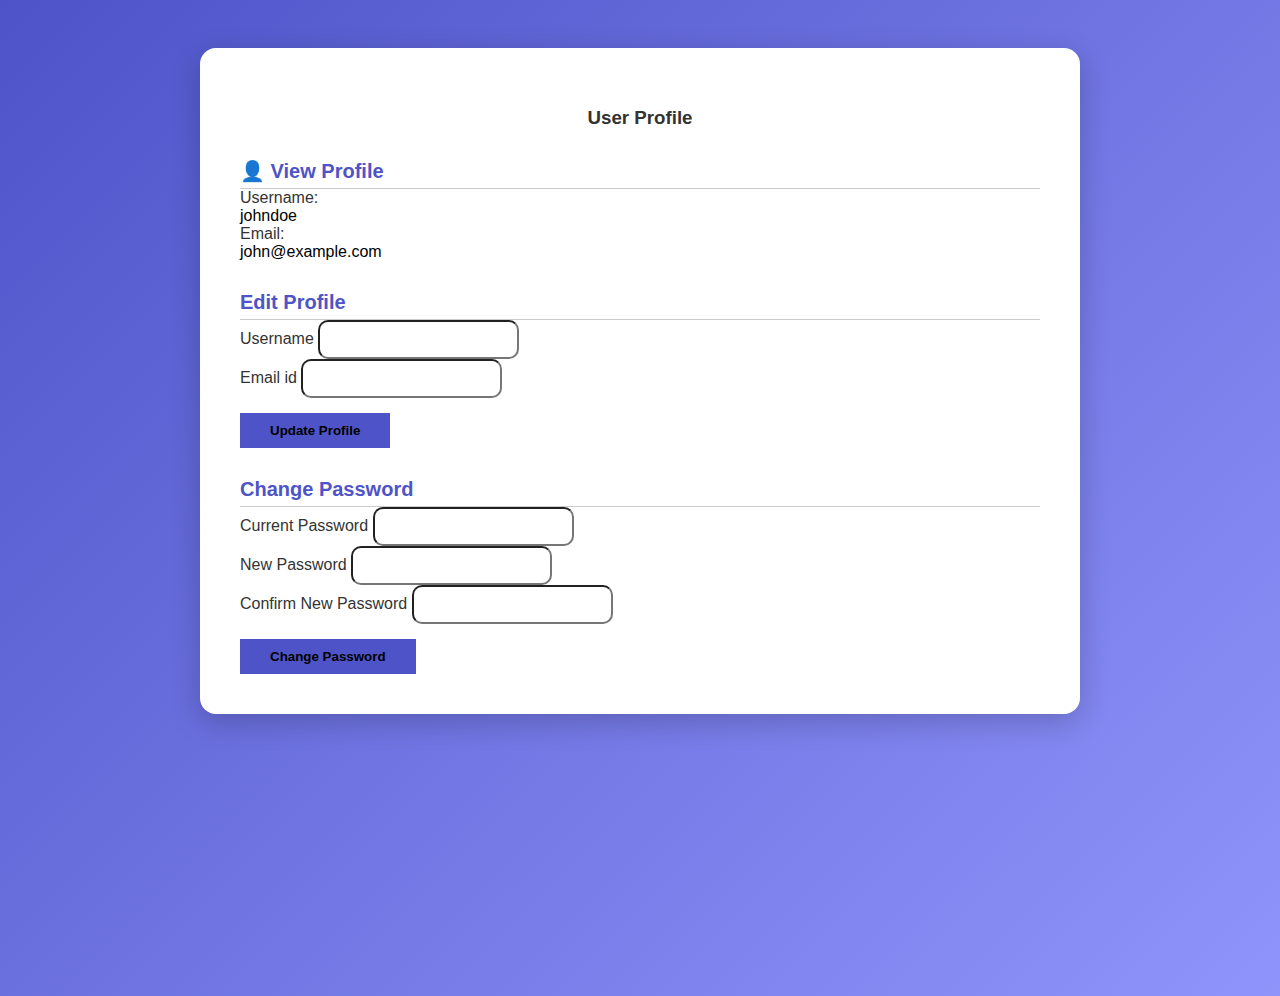
<file: onlineBusBookingdemo/src/main/resources/templates/user-pofile.html>
<!DOCTYPE html>
<html xmlns:th="http://www.thymeleaf.org">
<head>
  <meta charset="UTF-8">
  <title>User Profile</title>
  <link th:href="@{/css/bootstrap.min.css}" rel="stylesheet" />

</head>
<body>
<div class="profile-card">
  <h3>User Profile</h3>

  <!-- View Profile -->
  <div class="section-title">👤 View Profile</div>
  <div class="mb-3">
    <label class="form-label">Username:</label>
    <div th:text="${user.name}">johndoe</div>
  </div>
  <div class="mb-3">
    <label class="form-label">Email:</label>
    <div th:text="${user.email}">john@example.com</div>
  </div>

  <!-- Edit Profile -->
  <div class="section-title">Edit Profile</div>
  <form th:action="@{/user/edit}" method="post">
    <div class="mb-3">
      <label class="form-label">Username</label>
      <input type="text" name="username" class="form-control" th:value="${user.username}" required />
    </div>
    <div class="mb-3">
      <label class="form-label">Email id</label>
      <input type="email" name="email" class="form-control" th:value="${user.email}" required />
    </div>
    <button type="submit" class="btn btn-primary">Update Profile</button>
  </form>

  <!-- Change Password -->
  <div class="section-title"> Change Password</div>
  <form th:action="@{/user/change-password}" method="post">
    <div class="mb-3">
      <label class="form-label">Current Password</label>
      <input type="password" name="currentPassword" class="form-control" required />
    </div>
    <div class="mb-3">
      <label class="form-label">New Password</label>
      <input type="password" name="newPassword" class="form-control" required />
    </div>
    <div class="mb-3">
      <label class="form-label">Confirm New Password</label>
      <input type="password" name="confirmPassword" class="form-control" required />
    </div>
    <button type="submit" class="btn btn-primary">Change Password</button>
  </form>
</div>
</body>
<style>
  body {
    background: linear-gradient(135deg, #4e54c8, #8f94fb);
    min-height: 100vh;
    font-family: 'Segoe UI', sans-serif;
    display: flex;
    justify-content: center;
    align-items: flex-start;
    padding: 40px;
  }

  .profile-card {
    background: #fff;
    border-radius: 16px;
    padding: 40px;
    box-shadow: 0 8px 30px rgba(0, 0, 0, 0.2);
    max-width: 800px;
    width: 100%;
    animation: fadeIn 0.5s ease-in;
  }

  h3 {
    text-align: center;
    margin-bottom: 30px;
    font-weight: 600;
    color: #333;
  }

  .section-title {
    font-size: 20px;
    font-weight: 600;
    margin-top: 30px;
    color: #4e54c8;
    border-bottom: 1px solid #ccc;
    padding-bottom: 5px;
  }

  .form-label {
    font-weight: 500;
    color: #333;
  }

  .form-control {
    border-radius: 10px;
    padding: 10px;
  }

  .btn-primary {
    background-color: #4e54c8;
    border: none;
    padding: 10px 30px;
    margin-top: 15px;
    font-weight: 600;
  }

  .btn-primary:hover {
    background-color: #3b3fc4;
  }

  @keyframes fadeIn {
    from { transform: translateY(20px); opacity: 0; }
    to { transform: translateY(0); opacity: 1; }
  }
</style>
</html>
</file>
